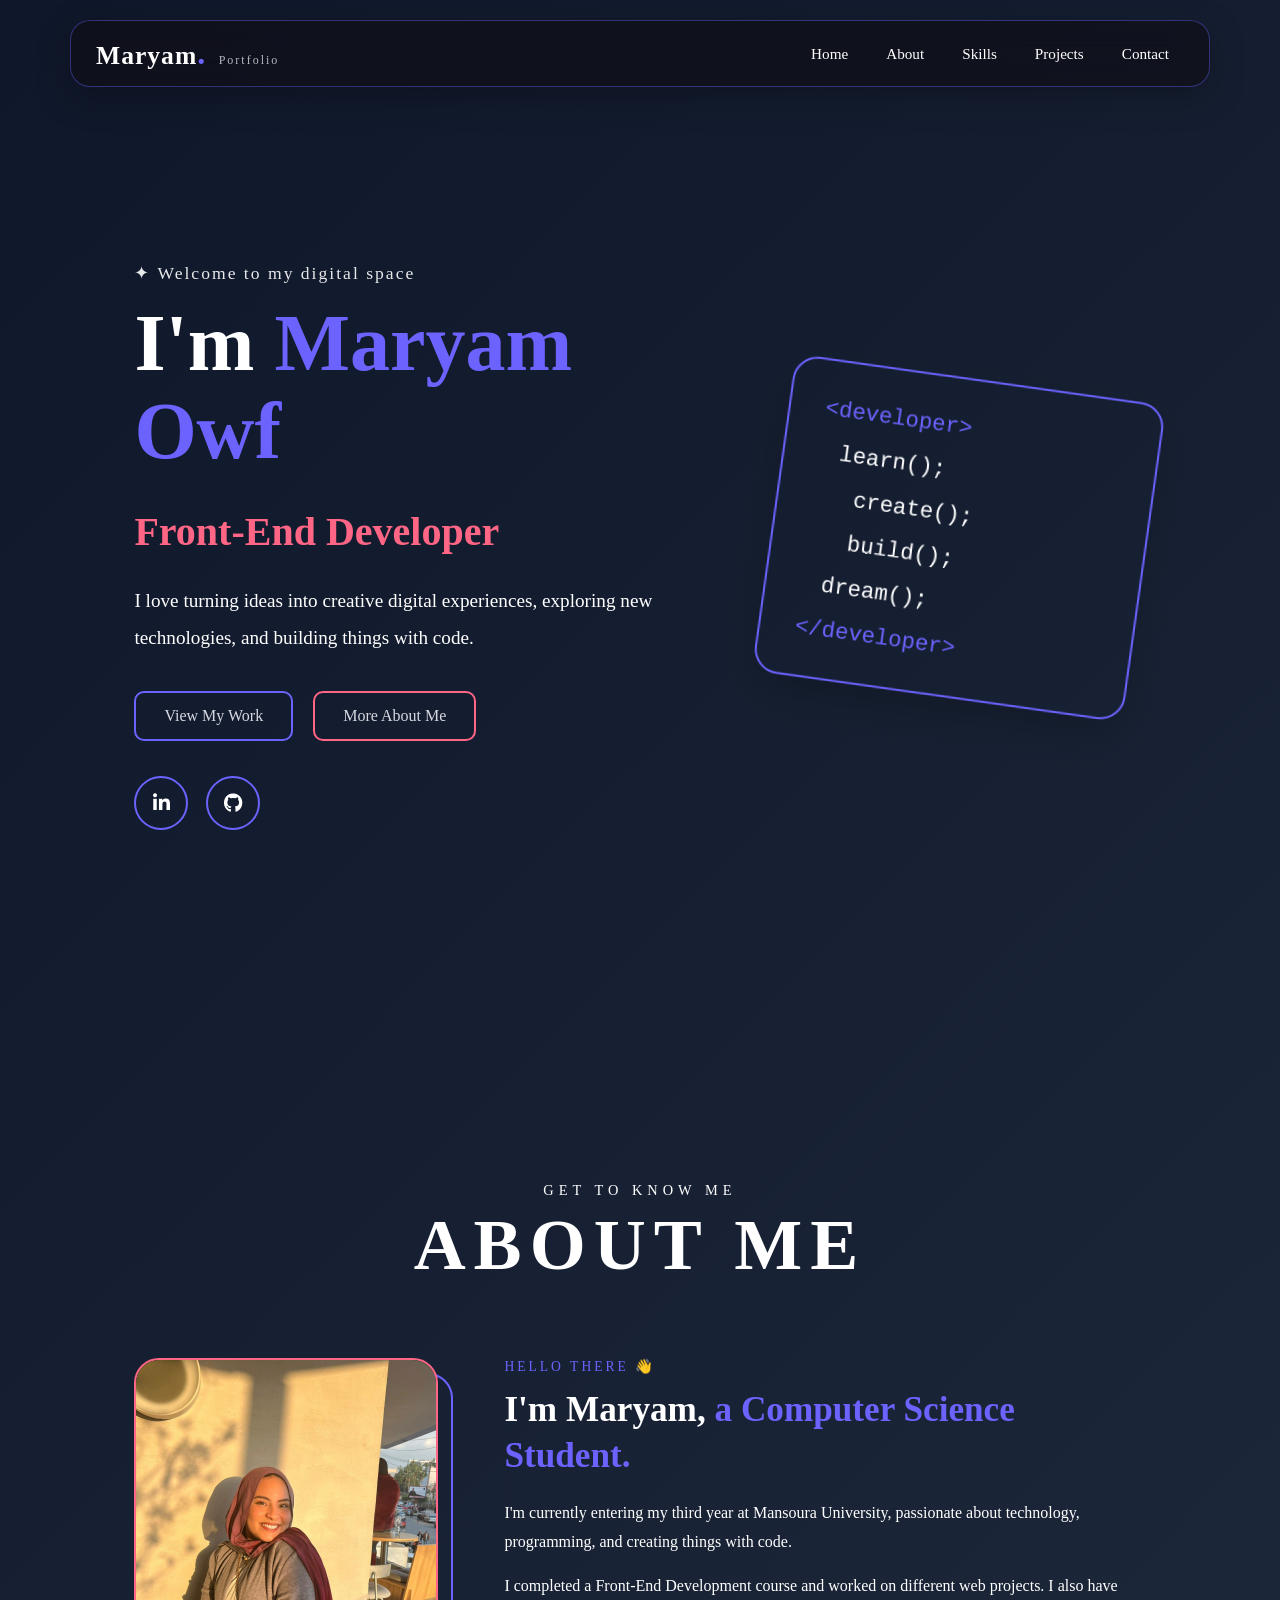
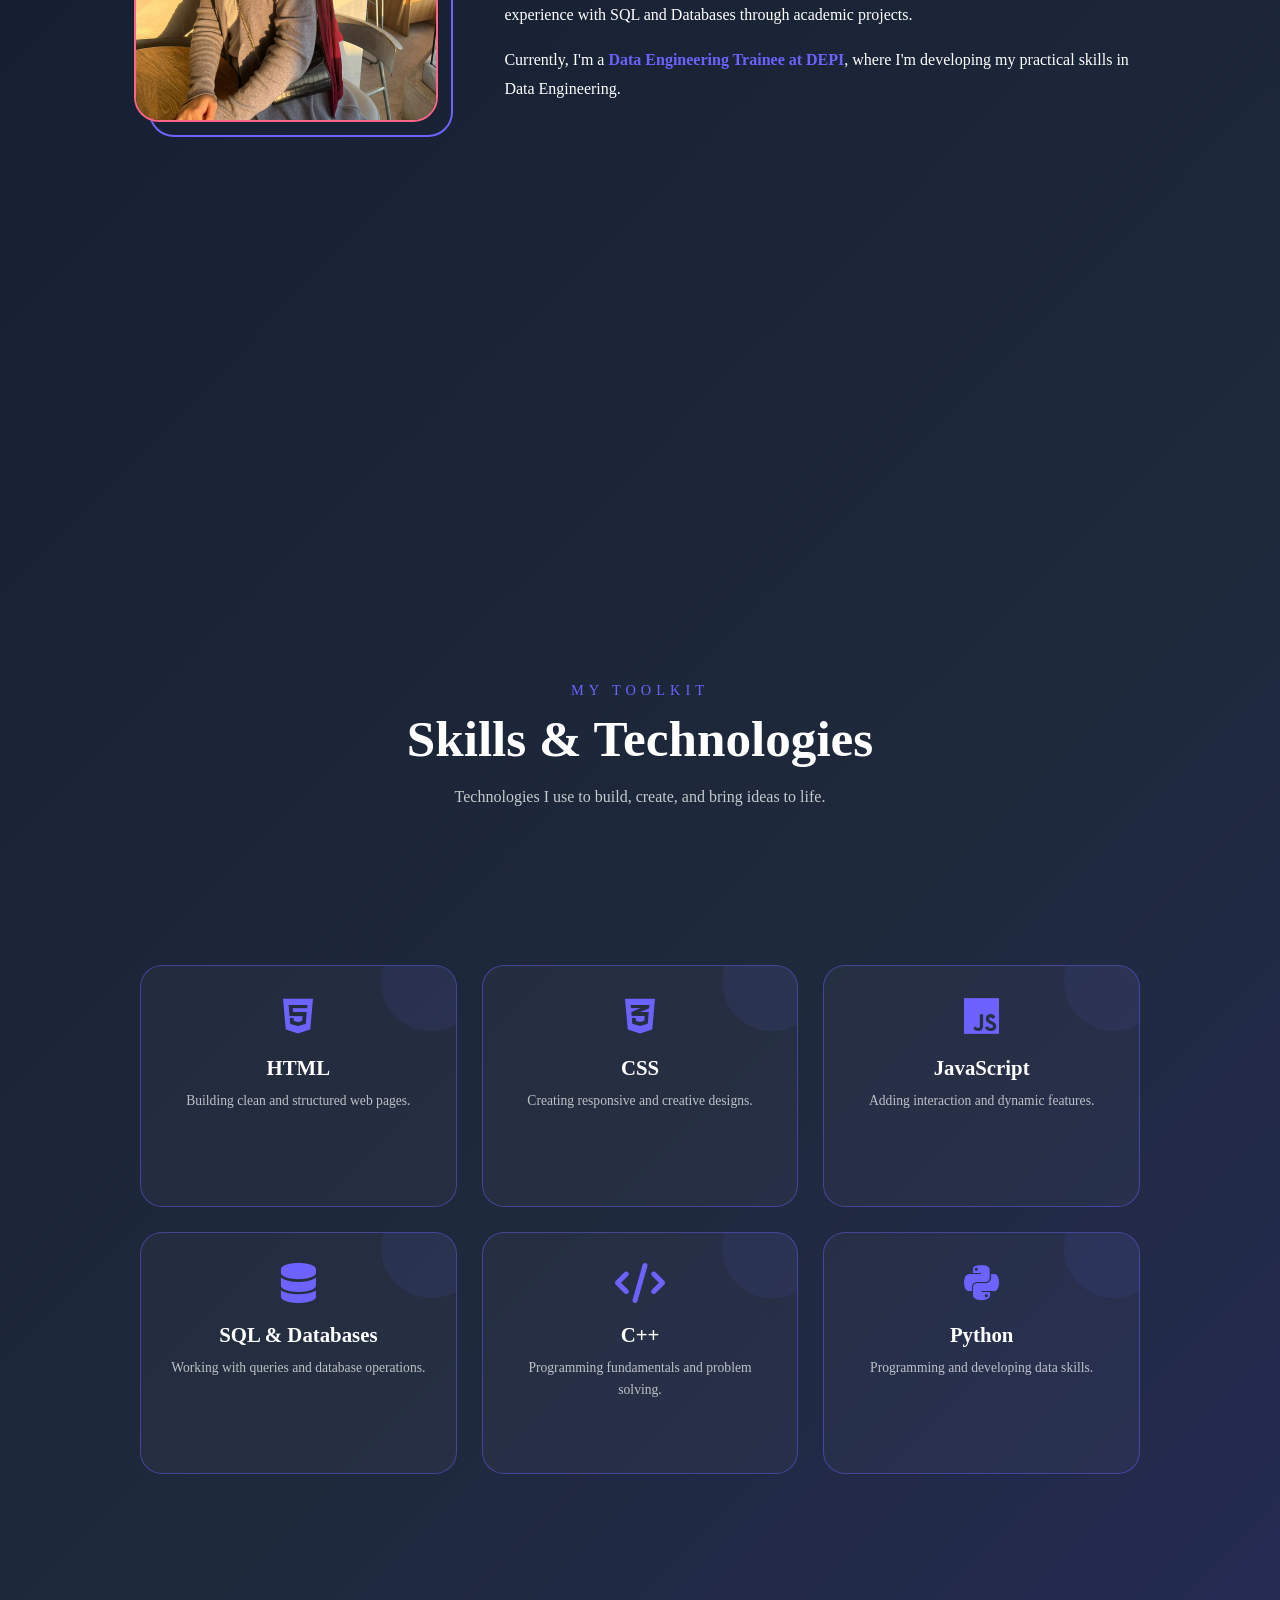
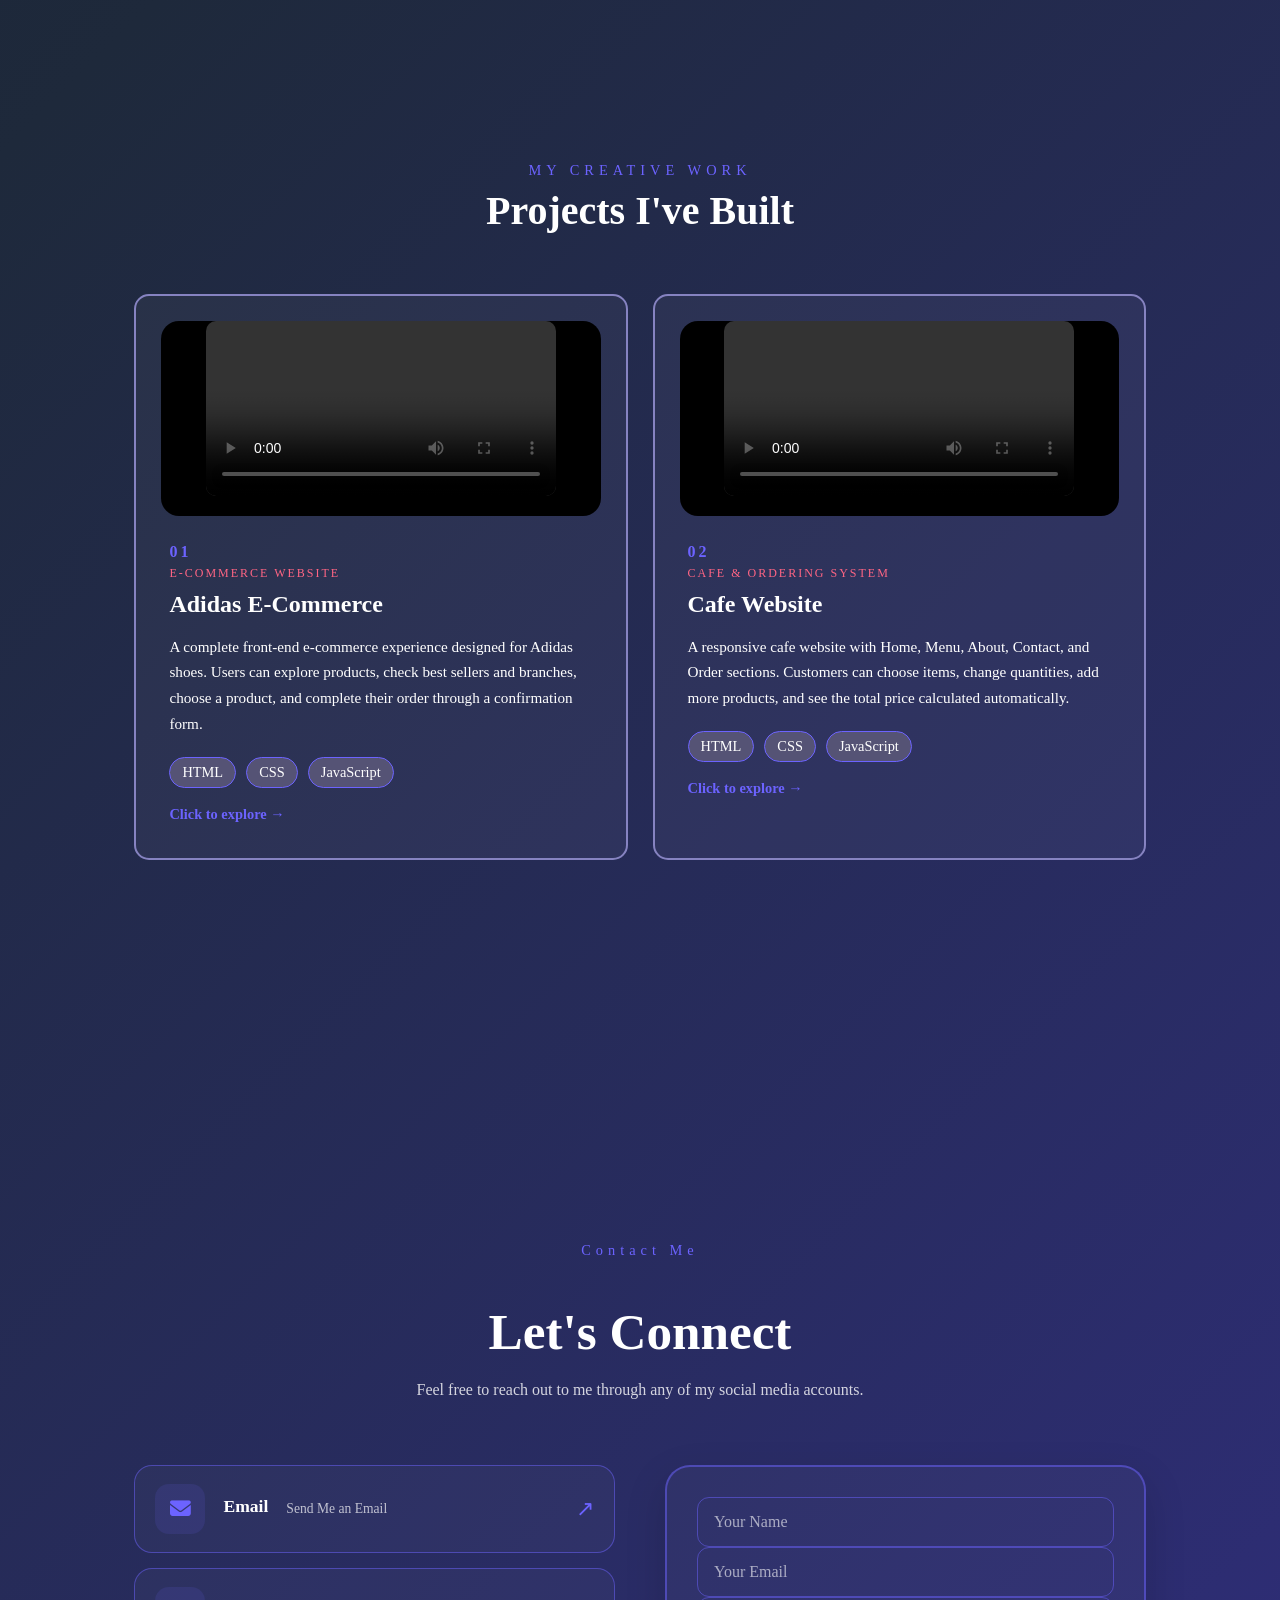
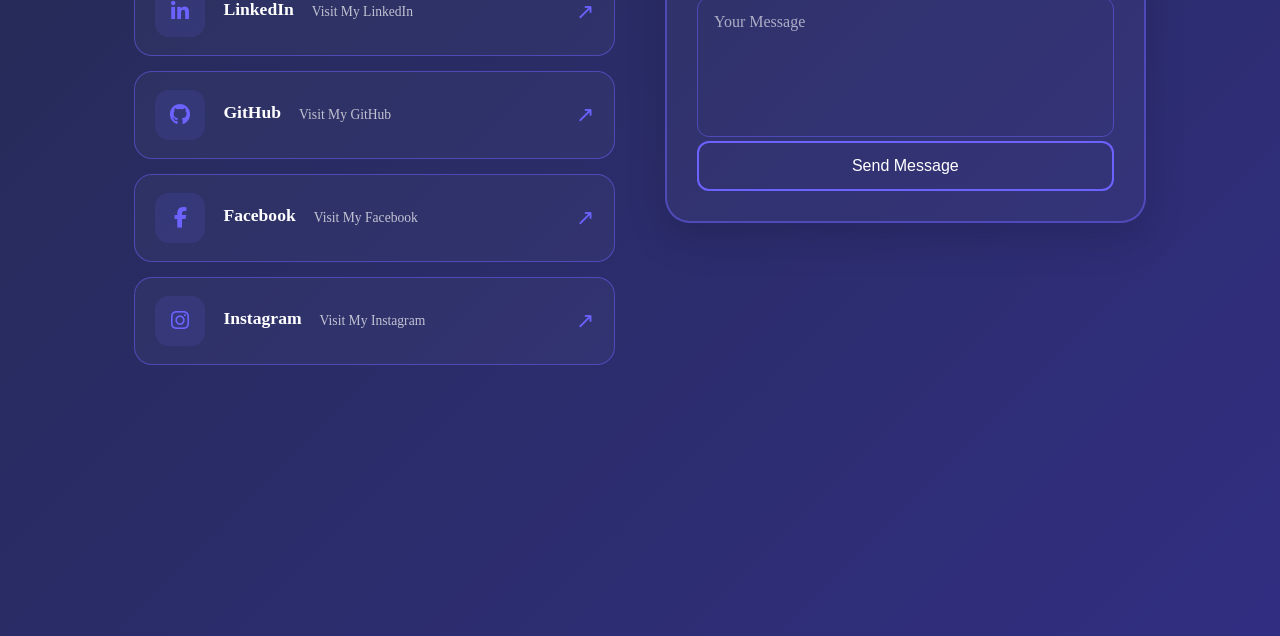
<file: index.html>
<!DOCTYPE html>
<html lang="en">
<head>
    <meta charset="UTF-8">
    <meta name="viewport" content="width=device-width, initial-scale=1.0">
    <title>Document</title>
    <link rel="stylesheet" href="sss.css">
    <style>

     body{

    
    background: linear-gradient(
        135deg,
        #0f172a,
        #1e293b,
        #312e81
    );

    color: white;

     }


    </style>
    <link rel="stylesheet" href="https://cdnjs.cloudflare.com/ajax/libs/font-awesome/6.5.2/css/all.min.css">
</head>
<body>
    <!-- =========================
     NAVBAR
========================= -->

<header class="navbar">

    <a href="#home" class="logo">
        Maryam<span>.</span>
        <small>Portfolio</small>
    </a>

    <nav class="nav-links">

        <a href="#home">Home</a>

        <a href="#about">About</a>

        <a href="#skills">Skills</a>

        <a href="#projects">Projects</a>

        <a href="#contact">Contact</a>

    </nav>

</header>
   <section class="home" id="home">

    <div class="home-content">

        <p class="home-small-text">
            ✦ Welcome to my digital space
        </p>

        <h1>
            I'm <span>Maryam Owf</span>
        </h1>

        <h2>
            <span id="typing-text"></span>
        </h2>

        <p class="home-description">
            I love turning ideas into creative digital experiences,
            exploring new technologies, and building things with code.
        </p>

        <div class="home-buttons">

            <a href="#projects" class="btn">
                View My Work
            </a>

            <a href="#about" class="btn">
                More About Me
            </a>

        </div>

        <div class="social-links">

            <a href="https://www.linkedin.com/in/maryam-owf-613466373?trk=contact-info" target="_blank">
                <i class="fa-brands fa-linkedin-in"></i>
            </a>

            <a href="https://github.com/maryamowf" target="_blank">
                <i class="fa-brands fa-github"></i>
            </a>

        </div>

    </div>


    <div class="home-decoration">

        <div class="code-card">

            <span>&lt;developer&gt;</span>

            <span>learn();</span>

            <span>create();</span>

            <span>build();</span>

            <span>dream();</span>

            <span>&lt;/developer&gt;</span>

        </div>

    </div>

</section>


<section class="about" id="about">

    <!-- Big Title -->
    <div class="about-heading">
        <p>GET TO KNOW ME</p>
        <h2>ABOUT ME</h2>
    </div>


    <!-- About Content -->
    <div class="about-content">

        <!-- Photo -->
        <div class="about-image">
            <img src="WhatsApp Image 2026-08-30 at 10.40.36 AM.jpeg" alt="Maryam Ashraf">
        </div>


        <!-- Text -->
        <div class="about-text">

            <span class="about-label">HELLO THERE 👋</span>

            <h3>
                I'm Maryam,
                <span>a Computer Science Student.</span>
            </h3>

            <p>
                I'm currently entering my third year at
                Mansoura University, passionate about technology,
                programming, and creating things with code.
            </p>

            <p>
                I completed a Front-End Development course and
                worked on different web projects. I also have
                experience with SQL and Databases through academic
                projects.
            </p>

            <p>
                Currently, I'm a
                <strong>Data Engineering Trainee at DEPI</strong>,
                where I'm developing my practical skills in
                Data Engineering.
            </p>
        </div>

    
    </div>

</section>
<!-- =========================
     SKILLS SECTION
========================= -->
<section class="skills-section" id="skills">

    <div class="skills-heading">

        <p>MY TOOLKIT</p>

        <h2>Skills & Technologies</h2>

        <span>
            Technologies I use to build, create, and bring ideas to life.
        </span>

    </div>


    <div class="skills-container">


        <div class="skill-box">

            <i class="fa-brands fa-html5"></i>

            <h3>HTML</h3>

            <p>
                Building clean and structured web pages.
            </p>

        </div>


        <div class="skill-box">

            <i class="fa-brands fa-css3-alt"></i>

            <h3>CSS</h3>

            <p>
                Creating responsive and creative designs.
            </p>

        </div>


        <div class="skill-box">

            <i class="fa-brands fa-js"></i>

            <h3>JavaScript</h3>

            <p>
                Adding interaction and dynamic features.
            </p>

        </div>


        <div class="skill-box">

            <i class="fa-solid fa-database"></i>

            <h3>SQL & Databases</h3>

            <p>
                Working with queries and database operations.
            </p>

        </div>


        <div class="skill-box">

            <i class="fa-solid fa-code"></i>

            <h3>C++</h3>

            <p>
                Programming fundamentals and problem solving.
            </p>

        </div>


        <div class="skill-box">

            <i class="fa-brands fa-python"></i>

            <h3>Python</h3>

            <p>
                Programming and developing data skills.
            </p>

        </div>


    </div>

</section>

   <!-- Projects Section -->
<section class="projects" id="projects">

    <div class="projects-heading">

        <p>MY CREATIVE WORK</p>

        <h2>Projects I've Built</h2>

    </div>


    <div class="project-container">


        <!-- =========================
             PROJECT 1
        ========================== -->

        <div class="project-card" onclick="openProject(this)">

            <div class="project-video">

                <video
                    controls
                    onclick="event.stopPropagation()">

                    <source
                        src="WhatsApp Video 2026-08-15 at 2.13.44 PM.mp4"
                        type="video/mp4">

                </video>

            </div>


            <div class="project-content">

                <span class="project-number">01</span>

                <span class="project-type">
                    E-COMMERCE WEBSITE
                </span>

                <h3>Adidas E-Commerce</h3>

                <p>
                    A complete front-end e-commerce experience
                    designed for Adidas shoes. Users can explore
                    products, check best sellers and branches,
                    choose a product, and complete their order
                    through a confirmation form.
                </p>


                <div class="project-tech">

                    <span>HTML</span>
                    <span>CSS</span>
                    <span>JavaScript</span>

                </div>

                <div class="project-action">
                    Click to explore →
                </div>

            </div>


            <button
                class="close-project"
                onclick="closeProject(event)">

                ×

            </button>

        </div>



        <!-- =========================
             PROJECT 2
        ========================== -->

        <div class="project-card" onclick="openProject(this)">

            <div class="project-video">

                <video
                    controls
                    onclick="event.stopPropagation()">

                    <source
                        src="WhatsApp Video 2026-08-30 at 10.40.04 AM.mp4"
                        type="video/mp4">

                </video>

            </div>


            <div class="project-content">

                <span class="project-number">02</span>

                <span class="project-type">
                    CAFE & ORDERING SYSTEM
                </span>

                <h3>Cafe Website</h3>

                <p>
                    A responsive cafe website with Home, Menu,
                    About, Contact, and Order sections. Customers
                    can choose items, change quantities, add more
                    products, and see the total price calculated
                    automatically.
                </p>


                <div class="project-tech">

                    <span>HTML</span>
                    <span>CSS</span>
                    <span>JavaScript</span>

                </div>

                <div class="project-action">
                    Click to explore →
                </div>

            </div>


            <button
                class="close-project"
                onclick="closeProject(event)">

                ×

            </button>

        </div>


    </div>

</section> 




<!-- Contact Section -->
<section class="contact" id="contact">

    <p class="section-title">Contact Me</p>

    <h2>Let's Connect</h2>

    <p class="contact-text">
        Feel free to reach out to me through any of my social media accounts.
    </p>

    <div class="contact-container">

        <div class="contact-info">

            <!-- Email -->
            <a href="mailto:maryamowf@gmail.com" class="contact-box">

                <i class="fa-solid fa-envelope"></i>

                <h3>Email</h3>

                <p>Send Me an Email</p>

            </a>


            <!-- LinkedIn -->
            <a href="https://www.linkedin.com/in/maryam-owf-613466373?trk=contact-info" target="_blank" class="contact-box">

                <i class="fa-brands fa-linkedin-in"></i>

                <h3>LinkedIn</h3>

                <p>Visit My LinkedIn</p>

            </a>


            <!-- GitHub -->
            <a href="https://github.com/maryamowf" target="_blank" class="contact-box">

                <i class="fa-brands fa-github"></i>

                <h3>GitHub</h3>

                <p>Visit My GitHub</p>

            </a>


            <!-- Facebook -->
            <a href="https://www.facebook.com/maryam.owf" target="_blank" class="contact-box">

                <i class="fa-brands fa-facebook-f"></i>

                <h3>Facebook</h3>

                <p>Visit My Facebook</p>

            </a>


            <!-- Instagram -->
            <a href="https://www.instagram.com/maryam.owf/" target="_blank" class="contact-box">

                <i class="fa-brands fa-instagram"></i>

                <h3>Instagram</h3>

                <p>Visit My Instagram</p>

            </a>

        </div>


        <!-- Contact Form -->
        <form class="contact-form">

            <input
                type="text"
                placeholder="Your Name"
                required
            >

            <input
                type="email"
                placeholder="Your Email"
                required
            >

            <textarea
                placeholder="Your Message"
                rows="6"
                required
            ></textarea>

            <button type="submit" class="btn">
                Send Message
            </button>

        </form>

    </div>

</section>
<script>

    const texts = [
        "Front-End Developer",
        "Data Engineering Trainee",
        "Computer Science Student"
    ];

    let textIndex = 0;
    let charIndex = 0;
    let deleting = false;

    const typingText = document.getElementById("typing-text");

    function typeEffect() {

        const currentText = texts[textIndex];

        if (!deleting) {

            typingText.textContent =
                currentText.substring(0, charIndex + 1);

            charIndex++;

            if (charIndex === currentText.length) {

                deleting = true;

                setTimeout(typeEffect, 1500);

                return;
            }

        } else {

            typingText.textContent =
                currentText.substring(0, charIndex - 1);

            charIndex--;

            if (charIndex === 0) {

                deleting = false;

                textIndex++;

                if (textIndex === texts.length) {
                    textIndex = 0;
                }

            }

        }

        setTimeout(
            typeEffect,
            deleting ? 50 : 100
        );
    }

    typeEffect();

</script>
<script>

    const aboutSection = document.querySelector(".about");

    const aboutObserver = new IntersectionObserver(

        (entries) => {

            entries.forEach((entry) => {

                if (entry.isIntersecting) {

                    aboutSection.classList.add("show");

                    setTimeout(() => {
                        aboutSection.classList.add("show-skills");
                    }, 700);

                }

            });

        },

        {
            threshold: 0.2
        }

    );


    aboutObserver.observe(aboutSection);

</script>
<script>

function openProject(card) {

    card.classList.add("active");

    document.body.style.overflow = "hidden";

}


function closeProject(event) {

    event.stopPropagation();

    const card =
        event.target.closest(".project-card");

    card.classList.remove("active");

    document.body.style.overflow = "auto";

}

</script>
</body>
</html>
</file>
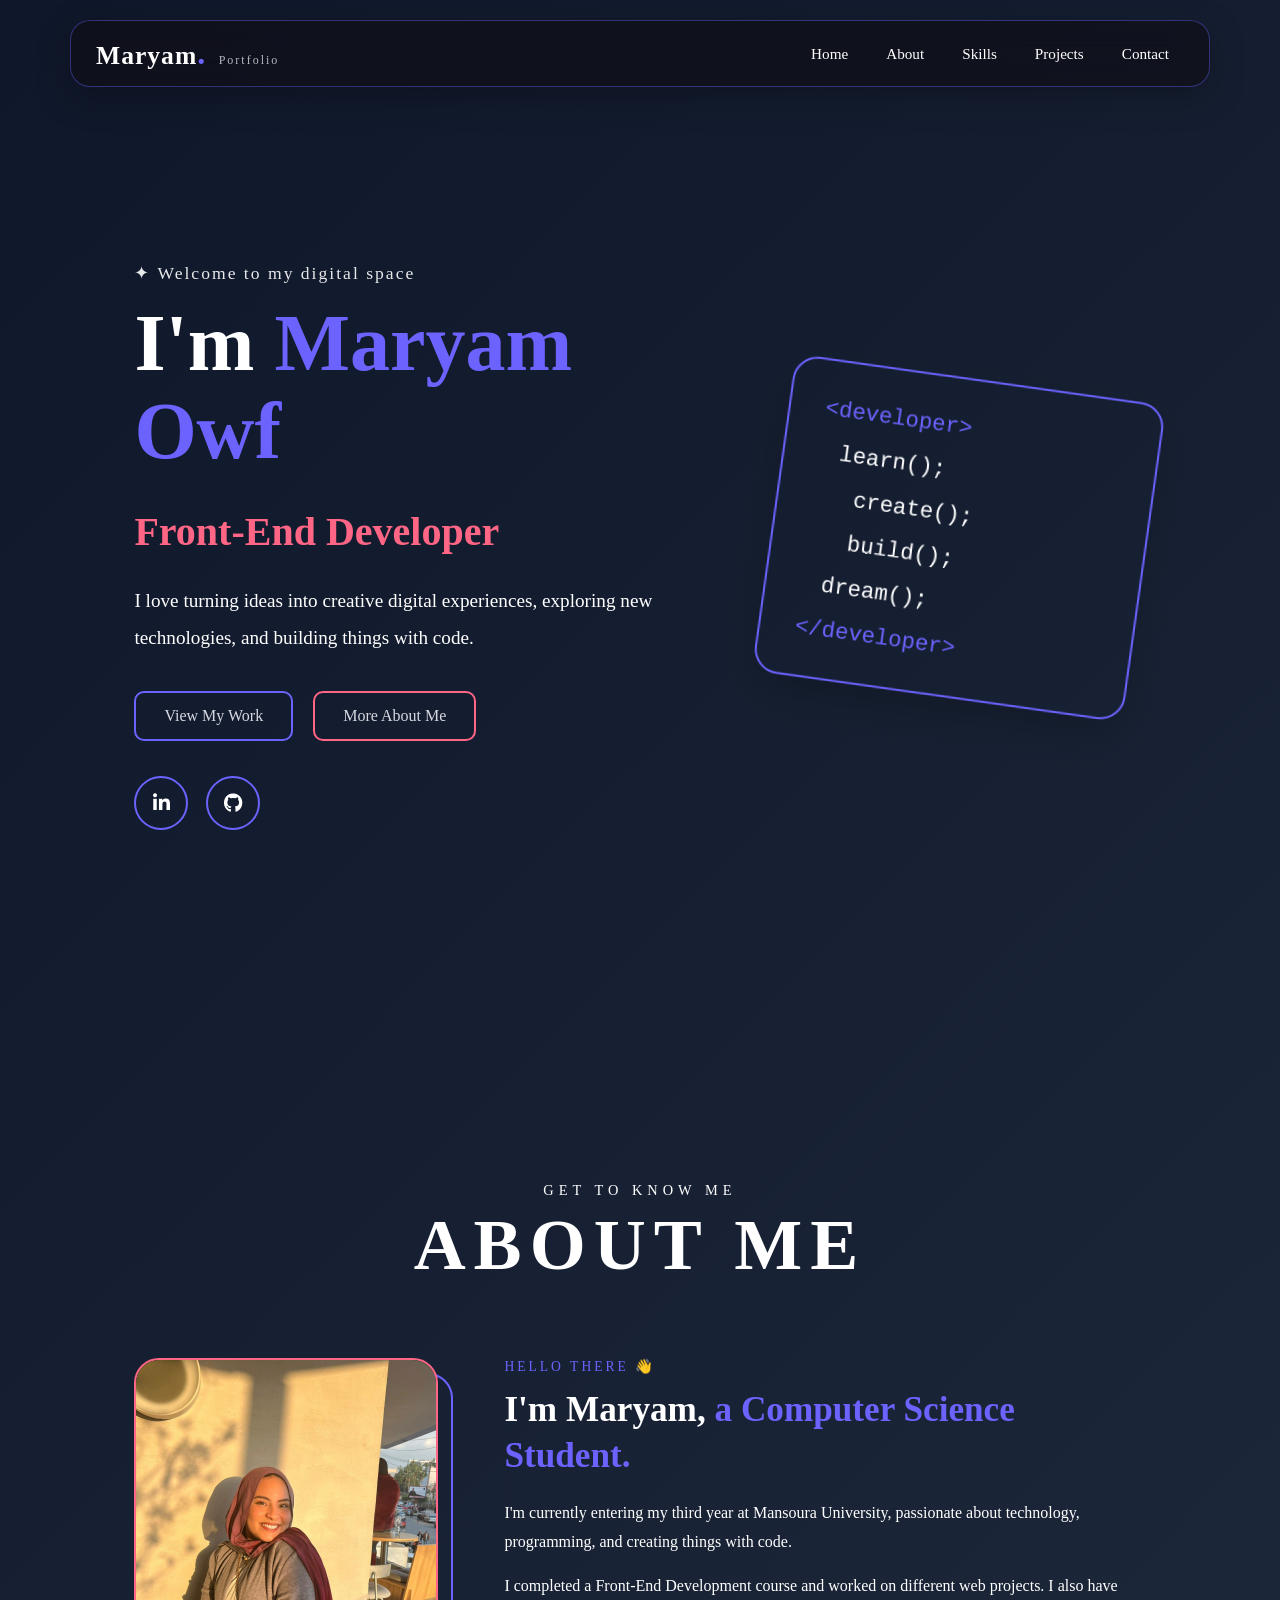
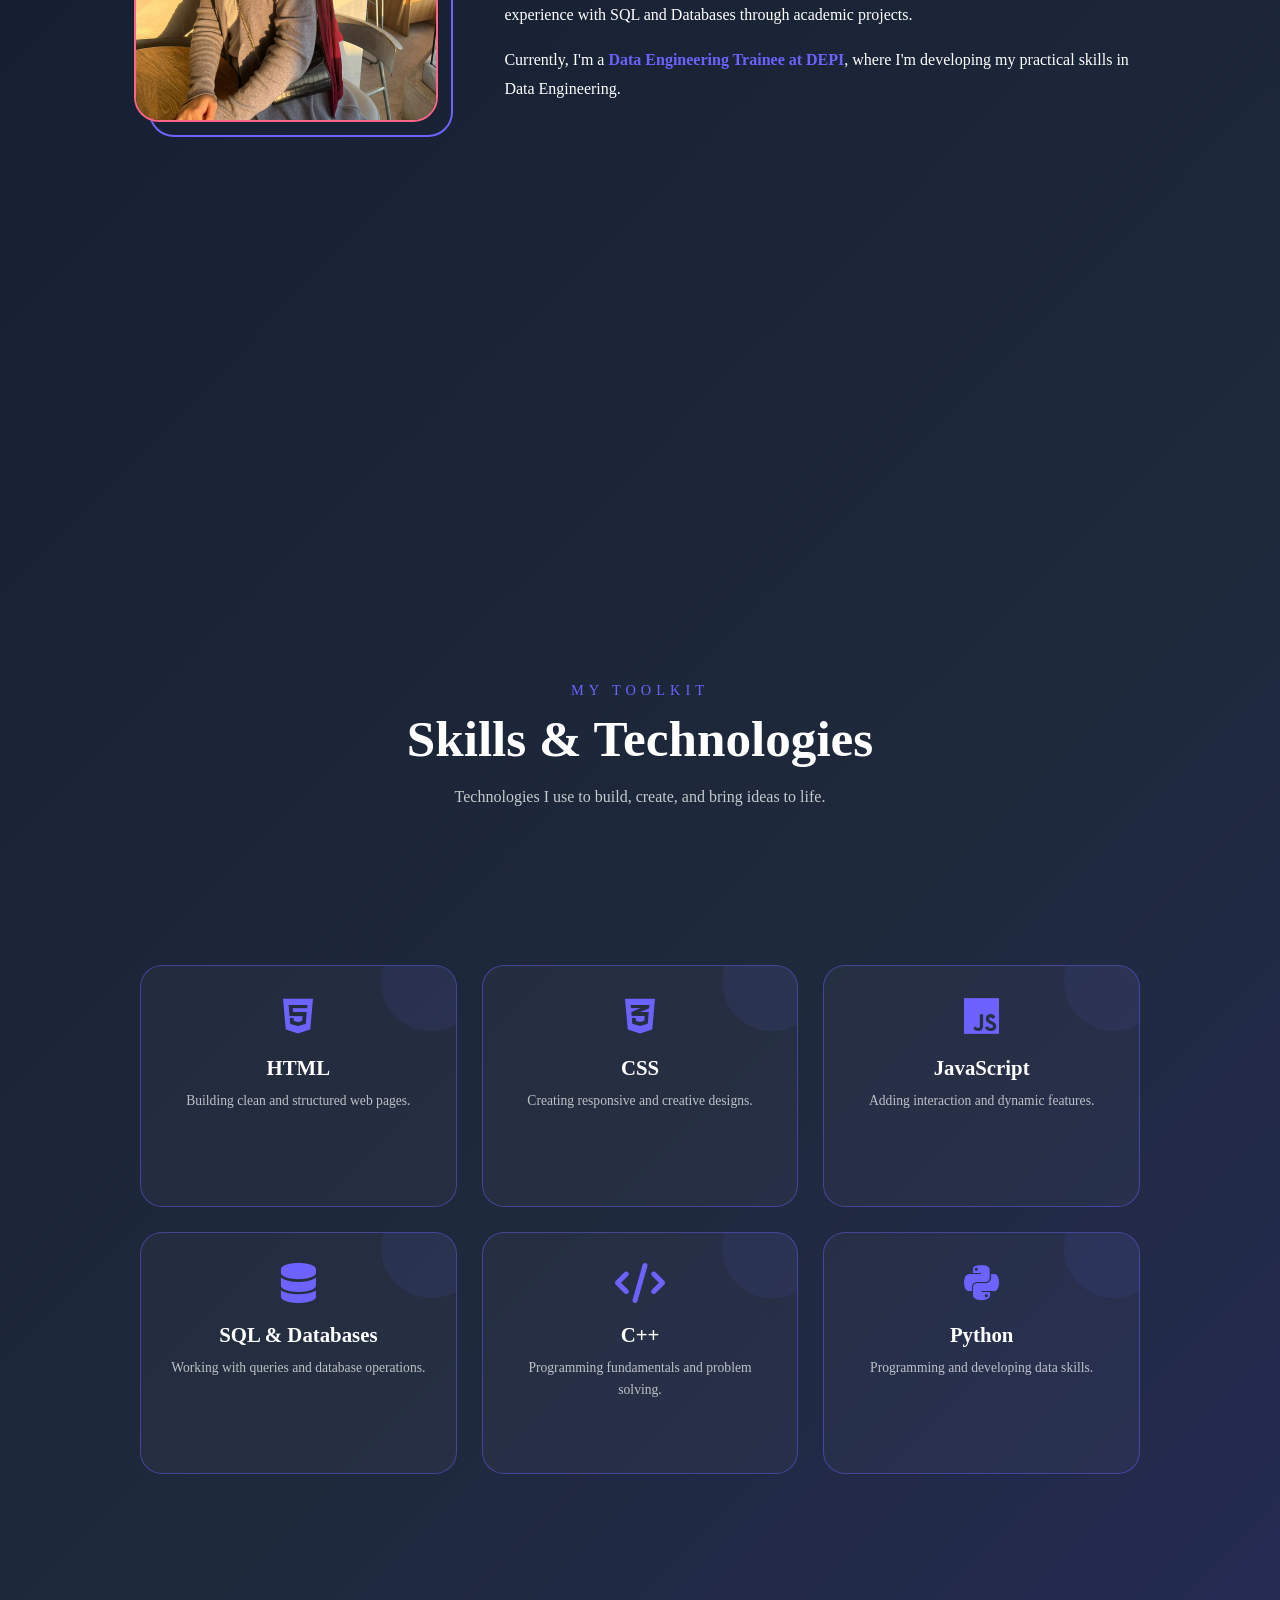
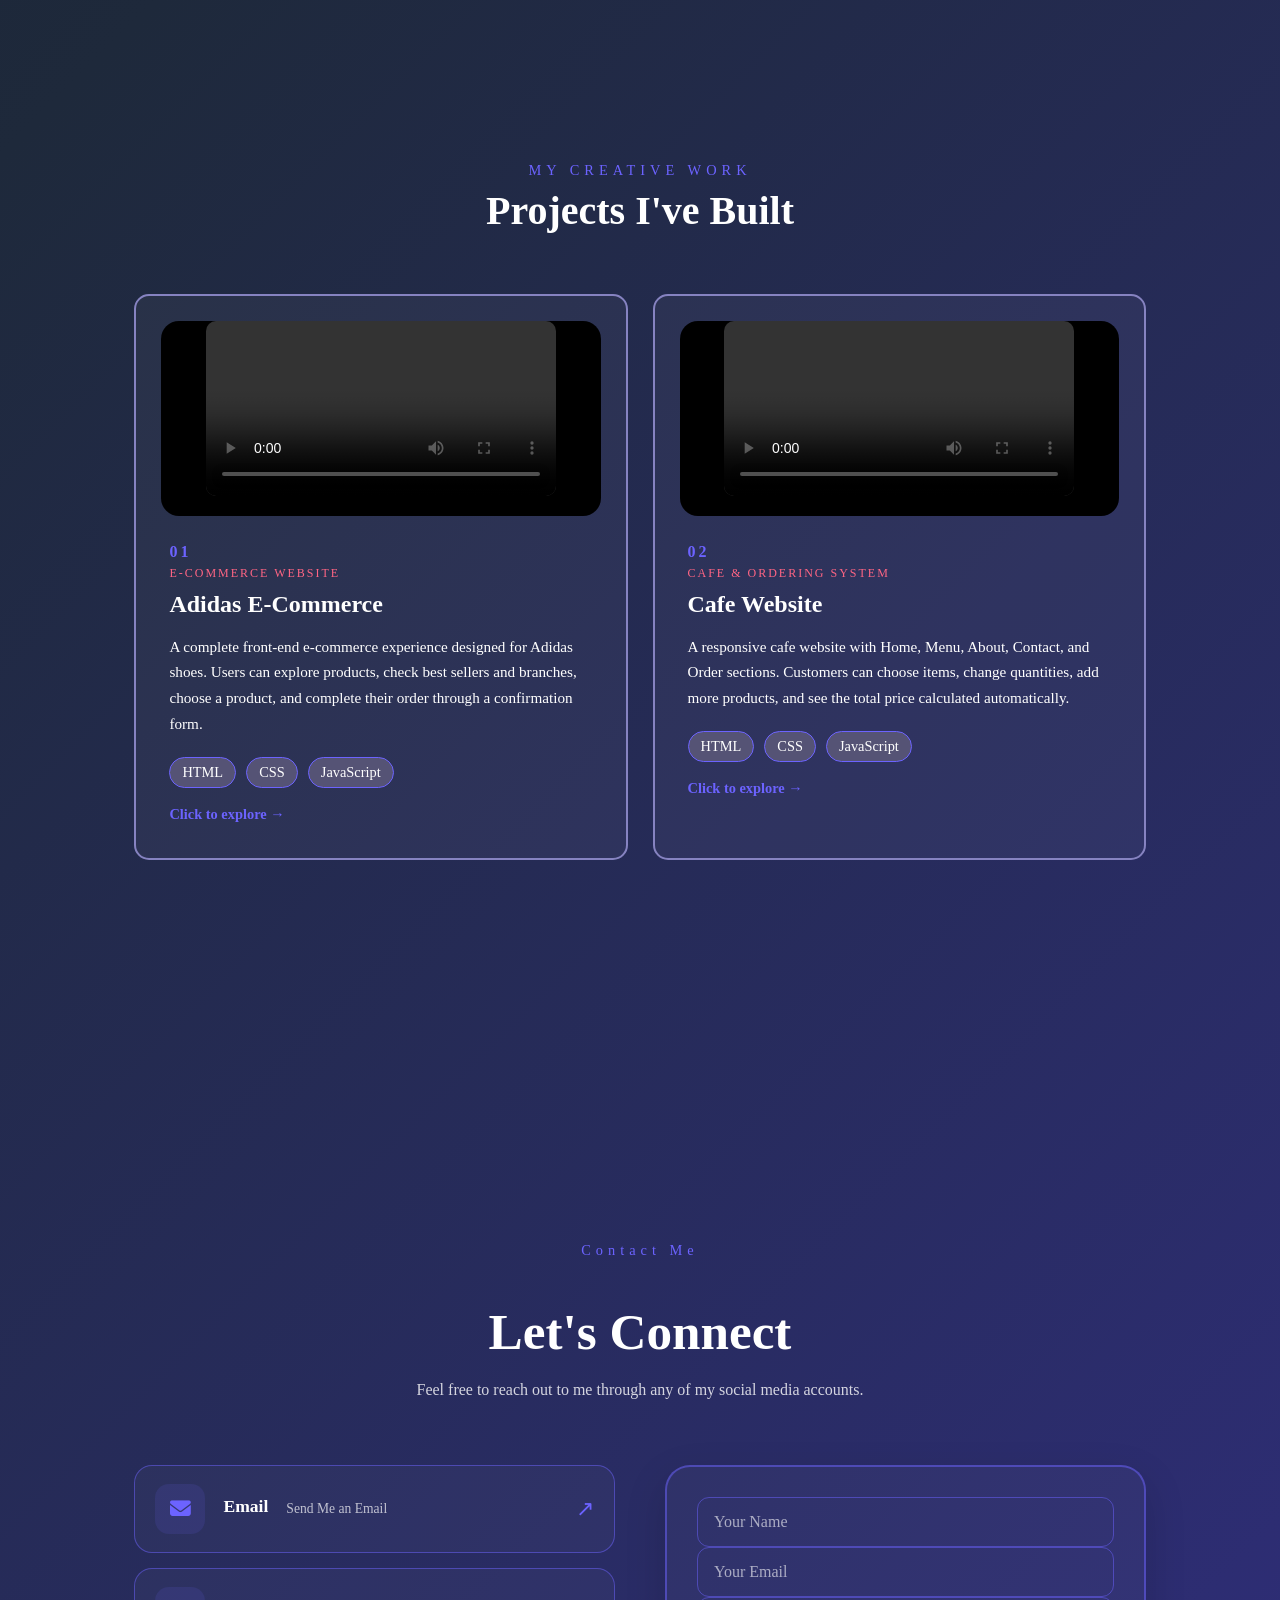
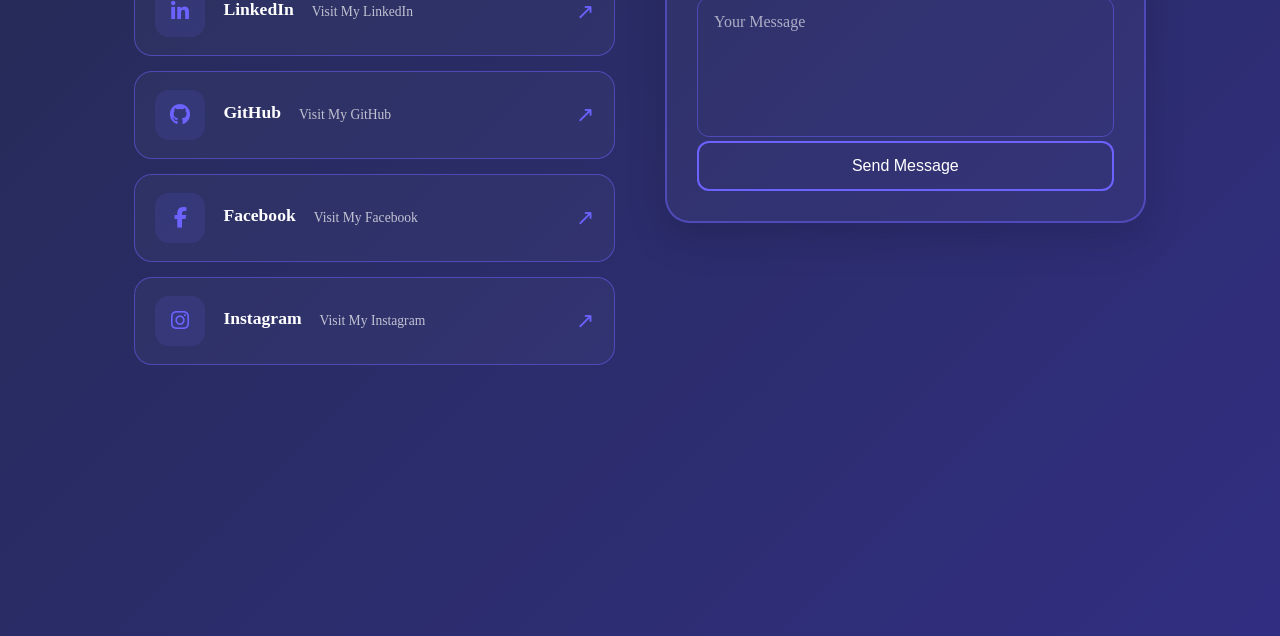
<file: home.html>
<!DOCTYPE html>
<html lang="en">
<head>
    <meta charset="UTF-8">
    <meta name="viewport" content="width=device-width, initial-scale=1.0">
    <title>Document</title>
    <link rel="stylesheet" href="sss.css">
    <style>

     body{

    
    background: linear-gradient(
        135deg,
        #0f172a,
        #1e293b,
        #312e81
    );

    color: white;

     }


    </style>
    <link rel="stylesheet" href="https://cdnjs.cloudflare.com/ajax/libs/font-awesome/6.5.2/css/all.min.css">
</head>
<body>
    <!-- =========================
     NAVBAR
========================= -->

<header class="navbar">

    <a href="#home" class="logo">
        Maryam<span>.</span>
        <small>Portfolio</small>
    </a>

    <nav class="nav-links">

        <a href="#home">Home</a>

        <a href="#about">About</a>

        <a href="#skills">Skills</a>

        <a href="#projects">Projects</a>

        <a href="#contact">Contact</a>

    </nav>

</header>
   <section class="home" id="home">

    <div class="home-content">

        <p class="home-small-text">
            ✦ Welcome to my digital space
        </p>

        <h1>
            I'm <span>Maryam Owf</span>
        </h1>

        <h2>
            <span id="typing-text"></span>
        </h2>

        <p class="home-description">
            I love turning ideas into creative digital experiences,
            exploring new technologies, and building things with code.
        </p>

        <div class="home-buttons">

            <a href="#projects" class="btn">
                View My Work
            </a>

            <a href="#about" class="btn">
                More About Me
            </a>

        </div>

        <div class="social-links">

            <a href="YOUR-LINKEDIN-LINK" target="_blank">
                <i class="fa-brands fa-linkedin-in"></i>
            </a>

            <a href="YOUR-GITHUB-LINK" target="_blank">
                <i class="fa-brands fa-github"></i>
            </a>

        </div>

    </div>


    <div class="home-decoration">

        <div class="code-card">

            <span>&lt;developer&gt;</span>

            <span>learn();</span>

            <span>create();</span>

            <span>build();</span>

            <span>dream();</span>

            <span>&lt;/developer&gt;</span>

        </div>

    </div>

</section>


<section class="about" id="about">

    <!-- Big Title -->
    <div class="about-heading">
        <p>GET TO KNOW ME</p>
        <h2>ABOUT ME</h2>
    </div>


    <!-- About Content -->
    <div class="about-content">

        <!-- Photo -->
        <div class="about-image">
            <img src="WhatsApp Image 2026-08-30 at 10.40.36 AM.jpeg" alt="Maryam Ashraf">
        </div>


        <!-- Text -->
        <div class="about-text">

            <span class="about-label">HELLO THERE 👋</span>

            <h3>
                I'm Maryam,
                <span>a Computer Science Student.</span>
            </h3>

            <p>
                I'm currently entering my third year at
                Mansoura University, passionate about technology,
                programming, and creating things with code.
            </p>

            <p>
                I completed a Front-End Development course and
                worked on different web projects. I also have
                experience with SQL and Databases through academic
                projects.
            </p>

            <p>
                Currently, I'm a
                <strong>Data Engineering Trainee at DEPI</strong>,
                where I'm developing my practical skills in
                Data Engineering.
            </p>
        </div>

    
    </div>

</section>
<!-- =========================
     SKILLS SECTION
========================= -->
<section class="skills-section" id="skills">

    <div class="skills-heading">

        <p>MY TOOLKIT</p>

        <h2>Skills & Technologies</h2>

        <span>
            Technologies I use to build, create, and bring ideas to life.
        </span>

    </div>


    <div class="skills-container">


        <div class="skill-box">

            <i class="fa-brands fa-html5"></i>

            <h3>HTML</h3>

            <p>
                Building clean and structured web pages.
            </p>

        </div>


        <div class="skill-box">

            <i class="fa-brands fa-css3-alt"></i>

            <h3>CSS</h3>

            <p>
                Creating responsive and creative designs.
            </p>

        </div>


        <div class="skill-box">

            <i class="fa-brands fa-js"></i>

            <h3>JavaScript</h3>

            <p>
                Adding interaction and dynamic features.
            </p>

        </div>


        <div class="skill-box">

            <i class="fa-solid fa-database"></i>

            <h3>SQL & Databases</h3>

            <p>
                Working with queries and database operations.
            </p>

        </div>


        <div class="skill-box">

            <i class="fa-solid fa-code"></i>

            <h3>C++</h3>

            <p>
                Programming fundamentals and problem solving.
            </p>

        </div>


        <div class="skill-box">

            <i class="fa-brands fa-python"></i>

            <h3>Python</h3>

            <p>
                Programming and developing data skills.
            </p>

        </div>


    </div>

</section>

   <!-- Projects Section -->
<section class="projects" id="projects">

    <div class="projects-heading">

        <p>MY CREATIVE WORK</p>

        <h2>Projects I've Built</h2>

    </div>


    <div class="project-container">


        <!-- =========================
             PROJECT 1
        ========================== -->

        <div class="project-card" onclick="openProject(this)">

            <div class="project-video">

                <video
                    controls
                    onclick="event.stopPropagation()">

                    <source
                        src="WhatsApp Video 2026-08-15 at 2.13.44 PM.mp4"
                        type="video/mp4">

                </video>

            </div>


            <div class="project-content">

                <span class="project-number">01</span>

                <span class="project-type">
                    E-COMMERCE WEBSITE
                </span>

                <h3>Adidas E-Commerce</h3>

                <p>
                    A complete front-end e-commerce experience
                    designed for Adidas shoes. Users can explore
                    products, check best sellers and branches,
                    choose a product, and complete their order
                    through a confirmation form.
                </p>


                <div class="project-tech">

                    <span>HTML</span>
                    <span>CSS</span>
                    <span>JavaScript</span>

                </div>

                <div class="project-action">
                    Click to explore →
                </div>

            </div>


            <button
                class="close-project"
                onclick="closeProject(event)">

                ×

            </button>

        </div>



        <!-- =========================
             PROJECT 2
        ========================== -->

        <div class="project-card" onclick="openProject(this)">

            <div class="project-video">

                <video
                    controls
                    onclick="event.stopPropagation()">

                    <source
                        src="WhatsApp Video 2026-08-30 at 10.40.04 AM.mp4"
                        type="video/mp4">

                </video>

            </div>


            <div class="project-content">

                <span class="project-number">02</span>

                <span class="project-type">
                    CAFE & ORDERING SYSTEM
                </span>

                <h3>Cafe Website</h3>

                <p>
                    A responsive cafe website with Home, Menu,
                    About, Contact, and Order sections. Customers
                    can choose items, change quantities, add more
                    products, and see the total price calculated
                    automatically.
                </p>


                <div class="project-tech">

                    <span>HTML</span>
                    <span>CSS</span>
                    <span>JavaScript</span>

                </div>

                <div class="project-action">
                    Click to explore →
                </div>

            </div>


            <button
                class="close-project"
                onclick="closeProject(event)">

                ×

            </button>

        </div>


    </div>

</section> 




<!-- Contact Section -->
<section class="contact" id="contact">

    <p class="section-title">Contact Me</p>

    <h2>Let's Connect</h2>

    <p class="contact-text">
        Feel free to reach out to me through any of my social media accounts.
    </p>

    <div class="contact-container">

        <div class="contact-info">

            <!-- Email -->
            <a href="mailto:maryamowf@gmail.com" class="contact-box">

                <i class="fa-solid fa-envelope"></i>

                <h3>Email</h3>

                <p>Send Me an Email</p>

            </a>


            <!-- LinkedIn -->
            <a href="https://www.linkedin.com/in/maryam-owf-613466373?trk=contact-info" target="_blank" class="contact-box">

                <i class="fa-brands fa-linkedin-in"></i>

                <h3>LinkedIn</h3>

                <p>Visit My LinkedIn</p>

            </a>


            <!-- GitHub -->
            <a href="https://github.com/maryamowf" target="_blank" class="contact-box">

                <i class="fa-brands fa-github"></i>

                <h3>GitHub</h3>

                <p>Visit My GitHub</p>

            </a>


            <!-- Facebook -->
            <a href="https://www.facebook.com/maryam.owf" target="_blank" class="contact-box">

                <i class="fa-brands fa-facebook-f"></i>

                <h3>Facebook</h3>

                <p>Visit My Facebook</p>

            </a>


            <!-- Instagram -->
            <a href="https://www.instagram.com/maryam.owf/" target="_blank" class="contact-box">

                <i class="fa-brands fa-instagram"></i>

                <h3>Instagram</h3>

                <p>Visit My Instagram</p>

            </a>

        </div>


        <!-- Contact Form -->
        <form class="contact-form">

            <input
                type="text"
                placeholder="Your Name"
                required
            >

            <input
                type="email"
                placeholder="Your Email"
                required
            >

            <textarea
                placeholder="Your Message"
                rows="6"
                required
            ></textarea>

            <button type="submit" class="btn">
                Send Message
            </button>

        </form>

    </div>

</section>
<script>

    const texts = [
        "Front-End Developer",
        "Data Engineering Trainee",
        "Computer Science Student"
    ];

    let textIndex = 0;
    let charIndex = 0;
    let deleting = false;

    const typingText = document.getElementById("typing-text");

    function typeEffect() {

        const currentText = texts[textIndex];

        if (!deleting) {

            typingText.textContent =
                currentText.substring(0, charIndex + 1);

            charIndex++;

            if (charIndex === currentText.length) {

                deleting = true;

                setTimeout(typeEffect, 1500);

                return;
            }

        } else {

            typingText.textContent =
                currentText.substring(0, charIndex - 1);

            charIndex--;

            if (charIndex === 0) {

                deleting = false;

                textIndex++;

                if (textIndex === texts.length) {
                    textIndex = 0;
                }

            }

        }

        setTimeout(
            typeEffect,
            deleting ? 50 : 100
        );
    }

    typeEffect();

</script>
<script>

    const aboutSection = document.querySelector(".about");

    const aboutObserver = new IntersectionObserver(

        (entries) => {

            entries.forEach((entry) => {

                if (entry.isIntersecting) {

                    aboutSection.classList.add("show");

                    setTimeout(() => {
                        aboutSection.classList.add("show-skills");
                    }, 700);

                }

            });

        },

        {
            threshold: 0.2
        }

    );


    aboutObserver.observe(aboutSection);

</script>
<script>

function openProject(card) {

    card.classList.add("active");

    document.body.style.overflow = "hidden";

}


function closeProject(event) {

    event.stopPropagation();

    const card =
        event.target.closest(".project-card");

    card.classList.remove("active");

    document.body.style.overflow = "auto";

}

</script>
</body>
</html>
</file>
<file: sss.css>
html {
    scroll-behavior: smooth;
}
/* =========================
   CREATIVE HOME
========================= */

.home {
    min-height: 100vh;

    padding: 80px 10%;

    display: flex;

    align-items: center;

    justify-content: space-between;

    gap: 70px;

    overflow: hidden;
}


/* ===== Home Content ===== */

.home-content {
    max-width: 800px;

    animation: homeContent 1s ease forwards;
}

.home-small-text {
    font-size: 1.1rem;

    letter-spacing: 2px;

    margin-bottom: 15px;

    opacity: 0.9;
}


.home-content h1 {
    font-size: 5rem;

    line-height: 1.1;

    margin: 0 0 15px;
}

.home-content h1 span {
    color: #6c63ff;
}


/* ===== Job Title ===== */

.home-content h2 {
    font-size: 2.5rem;

    margin-bottom: 25px;

    min-height: 50px;
}

#typing-text {
    color: #ff6584;
}


/* ===== Description ===== */

.home-description {
    max-width: 700px;

    font-size: 1.2rem;

    line-height: 1.9;

    margin-bottom: 35px;
}


/* ===== Buttons ===== */
/* ===== Home Buttons ===== */

/* ===== Home Buttons ===== */

.home-buttons {
    display: flex;
    gap: 20px;
    margin-bottom: 35px;
}

.home-buttons .btn {
    padding: 14px 28px;

    font-size: 1rem;
    color: #d6d9e1;
    text-decoration: none;

    border: 2px solid #6c63ff;

    border-radius: 10px;

    display: inline-block;

    transition: 0.35s ease;
}




.home-buttons .btn:first-child:hover {
    background: #6c63ff;

    color: white;

    transform: translateY(-7px) scale(1.05);

    box-shadow:
        0 10px 25px rgba(108, 99, 255, 0.4);
}


/* ===== More About Me ===== */

.home-buttons .btn:last-child {
    border-color: #ff6584;
}

.home-buttons .btn:last-child:hover {
    background: #ff6584;

    color: white;

    transform: translateY(-7px) scale(1.05);

    box-shadow:
        0 10px 25px rgba(255, 101, 132, 0.4);
}
/* =========================
   PROJECTS
========================= */

.projects {
    min-height: 100vh;

    padding: 100px 10%;

    overflow: hidden;
}


/* ===== Heading ===== */

.projects-heading {
    text-align: center;

    margin-bottom: 60px;
}

.projects-heading p {
    color: #6c63ff;

    letter-spacing: 5px;

    font-size: 0.9rem;

    margin-bottom: 8px;
}

.projects-heading h2 {
    font-size: 3.5rem;

    margin: 0;
}


/* =========================
   PROJECT CONTAINER
========================= */

.project-container {
    max-width: 1100px;

    margin: auto;

    display: grid;

    grid-template-columns: repeat(2, 1fr);

    gap: 35px;
}


/* =========================
   PROJECT CARD
========================= */

.project-card {
    position: relative;

    padding: 18px;

    border: 2px solid #6c63ff;

    border-radius: 25px;

    background: rgba(255, 255, 255, 0.04);

    cursor: pointer;

    transition: 0.4s ease;

    overflow: hidden;
}


/* Hover */

.project-card:hover {
    transform: translateY(-12px);

    box-shadow:
        0 25px 50px rgba(108, 99, 255, 0.25);
}


/* =========================
   VIDEO
========================= */

.project-video {
    width: 100%;

    border-radius: 18px;

    overflow: hidden;

    background: #000;

    margin-bottom: 22px;
}

.project-video video {
    width: 100%;

    height: auto;

    max-height: 500px;

    display: block;

    object-fit: contain;
}


/* =========================
   PROJECT CONTENT
========================= */

.project-content {
    padding: 5px 8px 10px;
}


/* Number */

.project-number {
    display: block;

    color: #6c63ff;

    font-size: 1rem;

    font-weight: bold;

    letter-spacing: 3px;

    margin-bottom: 5px;
}


/* Type */

.project-type {
    display: block;

    color: #ff6584;

    font-size: 0.75rem;

    letter-spacing: 2px;

    margin-bottom: 10px;
}


/* Title */

.project-content h3 {
    font-size: 1.8rem;

    margin: 5px 0 15px;
}


/* Description */

.project-content p {
    font-size: 0.95rem;

    line-height: 1.8;

    margin-bottom: 20px;
}


/* =========================
   TECHNOLOGIES
========================= */

.project-tech {
    display: flex;

    flex-wrap: wrap;

    gap: 10px;

    margin-bottom: 18px;
}

.project-tech span {
    padding: 7px 14px;

    border: 1px solid #6c63ff;

    border-radius: 20px;

    font-size: 0.8rem;

    transition: 0.3s ease;
}

.project-tech span:hover {
    background: #6c63ff;

    color: white;
}


/* =========================
   ACTION
========================= */

.project-action {
    color: #6c63ff;

    font-size: 0.9rem;

    font-weight: bold;

    transition: 0.3s;
}

.project-card:hover .project-action {
    transform: translateX(8px);

    color: #ff6584;
}


/* =========================
   ACTIVE CARD
========================= */

.project-card.active {
    position: fixed;

    top: 50%;

    left: 50%;

    width: 90vw;

    max-width: 1100px;

    max-height: 92vh;

    overflow-y: auto;

    transform: translate(-50%, -50%);

    z-index: 1000;

    background: #111;

    padding: 30px;

    border-radius: 28px;

    cursor: default;

    box-shadow:
        0 0 0 100vmax rgba(0, 0, 0, 0.82);

    animation: projectOpen 0.4s ease;
}


/* ===== Active Video ===== */

.project-card.active .project-video {
    width: 100%;

    margin-bottom: 25px;
}

.project-card.active .project-video video {
    width: 100%;

    height: auto;

    max-height: 70vh;

    object-fit: contain;
}


/* ===== Active Text ===== */

.project-card.active .project-content h3 {
    font-size: 2.4rem;
}

.project-card.active .project-content p {
    font-size: 1.05rem;

    line-height: 1.9;
}


/* =========================
   CLOSE BUTTON
========================= */

.close-project {
    display: none;

    position: absolute;

    top: 15px;

    right: 15px;

    width: 45px;

    height: 45px;

    border: none;

    border-radius: 50%;

    background: #ff6584;

    color: white;

    font-size: 28px;

    cursor: pointer;

    z-index: 20;

    transition: 0.3s;
}

.project-card.active .close-project {
    display: flex;

    align-items: center;

    justify-content: center;
}

.close-project:hover {
    background: #6c63ff;

    transform: rotate(90deg) scale(1.1);
}


/* =========================
   ANIMATION
========================= */

@keyframes projectOpen {

    from {
        opacity: 0;

        transform:
            translate(-50%, -50%)
            scale(0.75);
    }

    to {
        opacity: 1;

        transform:
            translate(-50%, -50%)
            scale(1);
    }

}


/* =========================
   MOBILE
========================= */

@media (max-width: 800px) {

    .projects {
        padding: 80px 6%;
    }

    .projects-heading h2 {
        font-size: 2.5rem;
    }

    .project-container {
        grid-template-columns: 1fr;
    }

    .project-card.active {
        width: 94vw;

        padding: 20px;
    }

    .project-card.active .project-content h3 {
        font-size: 1.8rem;
    }

}
.project-card.active:hover {
    box-shadow:
        0 0 0 100vmax rgba(0, 0, 0, 0.82);
}

@media (max-width: 500px) {

    .projects-heading h2 {
        font-size: 2rem;
    }

    .project-content h3 {
        font-size: 1.5rem;
    }

}
/* Stop hover movement when project is open */

.project-card.active:hover {
    transform: translate(-50%, -50%);
}






/* ===== Social ===== */

.social-links {
    display: flex;

    gap: 18px;
}

.social-links a {
    width: 50px;

    height: 50px;

    display: flex;

    align-items: center;

    justify-content: center;

    border: 2px solid #6c63ff;

    border-radius: 50%;

    color: white;

    font-size: 1.2rem;

    text-decoration: none;

    transition: 0.3s;
}

.social-links a:hover {
    background: #6c63ff;

    transform: translateY(-7px) rotate(5deg);
}


/* =========================
   CODE CARD
========================= */

.home-decoration {
    display: flex;

    align-items: center;

    justify-content: center;

    animation: codeCard 1.2s ease forwards;
}

.code-card {
    width: 300px;

    padding: 35px;

    border: 2px solid #6c63ff;

    border-radius: 25px;

    display: flex;

    flex-direction: column;

    gap: 18px;

    font-family: monospace;

    font-size: 1.4rem;

    transform: rotate(4deg);

    box-shadow: 0 20px 50px rgba(0, 0, 0, 0.2);

    transition: 0.4s;
}

.code-card:hover {
    transform: rotate(0deg) translateY(-15px);
}

.code-card span:nth-child(1),
.code-card span:nth-child(6) {
    color: #6c63ff;
}

.code-card span:nth-child(2) {
    margin-left: 20px;
}

.code-card span:nth-child(3) {
    margin-left: 40px;
}

.code-card span:nth-child(4) {
    margin-left: 40px;
}

.code-card span:nth-child(5) {
    margin-left: 20px;
}


/* =========================
   ANIMATIONS
========================= */

@keyframes homeContent {

    from {
        opacity: 0;

        transform: translateX(-60px);
    }

    to {
        opacity: 1;

        transform: translateX(0);
    }

}


@keyframes codeCard {

    from {
        opacity: 0;

        transform: translateX(60px) rotate(4deg);
    }

    to {
        opacity: 1;

        transform: translateX(0) rotate(4deg);
    }

}


/* =========================
   MOBILE
========================= */

@media (max-width: 900px) {

    .home {
        flex-direction: column;

        text-align: center;

        justify-content: center;

        padding-top: 100px;
    }

    .home-content h1 {
        font-size: 3.5rem;
    }

    .home-content h2 {
        font-size: 2rem;
    }

    .home-description {
        margin-left: auto;
        margin-right: auto;
    }

    .home-buttons {
        justify-content: center;
    }

    .social-links {
        justify-content: center;
    }

    .home-decoration {
        margin-top: 30px;
    }

}


@media (max-width: 500px) {

    .home-content h1 {
        font-size: 2.8rem;
    }

    .home-content h2 {
        font-size: 1.6rem;
    }

    .home-description {
        font-size: 1rem;
    }

    .code-card {
        width: 240px;

        font-size: 1.1rem;
    }

}

/* =========================
   CREATIVE ABOUT SECTION
========================= */

.about {
    min-height: 100vh;
    padding: 100px 10%;
    overflow: hidden;
}


/* ===== Big Heading ===== */

.about-heading {
    text-align: center;
    margin-bottom: 70px;

    opacity: 0;
    transform: translateY(-60px);

    transition: 1s ease;
}

.about.show .about-heading {
    opacity: 1;
    transform: translateY(0);
}

.about-heading p {
    font-size: 0.9rem;
    letter-spacing: 5px;
    margin-bottom: 5px;
}

.about-heading h2 {
    font-size: 4.5rem;
    letter-spacing: 8px;
    margin: 0;
}


/* ===== About Content ===== */

.about-content {
    max-width: 1100px;
    margin: auto;

    display: flex;
    align-items: center;

    gap: 70px;
}


/* ===== Image ===== */

.about-image {
    width: 300px;
    height: 360px;

    flex-shrink: 0;

    position: relative;

    opacity: 0;
    transform: translateX(-70px);

    transition: 1s ease;
}

.about.show .about-image {
    opacity: 1;
    transform: translateX(0);
}

.about-image::before {
    content: "";

    position: absolute;

    width: 100%;
    height: 100%;

    border: 2px solid #6c63ff;

    border-radius: 25px;

    top: 15px;
    left: 15px;
}

.about-image img {
    width: 100%;
    height: 100%;

    object-fit: cover;

    border-radius: 25px;

    border: 2px solid #ff6584;

    position: relative;

    transition: 0.4s;
}

.about-image img:hover {
    transform: translate(-8px, -8px);
}


/* ===== Text ===== */

.about-text {
    opacity: 0;
    transform: translateX(70px);

    transition: 1s ease 0.2s;
}

.about.show .about-text {
    opacity: 1;
    transform: translateX(0);
}

.about-label {
    color: #6c63ff;

    letter-spacing: 3px;

    font-size: 0.85rem;
}

.about-text h3 {
    font-size: 2.2rem;

    margin: 12px 0 20px;

    line-height: 1.3;
}

.about-text h3 span {
    color: #6c63ff;
}

.about-text p {
    line-height: 1.8;

    margin-bottom: 15px;
}

.about-text strong {
    color: #6c63ff;
}


/* ===== Tags ===== */

.about-tags {
    display: flex;

    flex-wrap: wrap;

    gap: 10px;

    margin-top: 25px;
}

.about-tags span {
    padding: 8px 15px;

    border: 1px solid #6c63ff;

    border-radius: 20px;

    font-size: 0.85rem;

    transition: 0.3s;
}

.about-tags span:hover {
    background: #6c63ff;

    transform: translateY(-4px);
}


/* =========================


/* =========================
   MOBILE
========================= */

@media (max-width: 768px) {

    .about {
        padding: 80px 6%;
    }

    .about-heading h2 {
        font-size: 3rem;
        letter-spacing: 4px;
    }

    .about-content {
        flex-direction: column;

        gap: 50px;
    }

    .about-image {
        width: 250px;
        height: 300px;
    }

    .about-text {
        text-align: center;
    }

    .about-tags {
        justify-content: center;
    }

   

}
/* ===== Projects Section ===== */

.projects {
    min-height: 100vh;
    padding: 80px 10%;
    text-align: center;
}

.projects h2 {
    font-size: 2.5rem;
    margin-bottom: 50px;
}

.project-container {
    display: grid;
    grid-template-columns:repeat(2,1fr);
    gap: 25px;
}

   


/* ===== Project Card ===== */

.project-card {
    
    max-width: 500px;
    margin:0 auto;
    padding: 25px;

    border: 2px solid #8683c1;
    border-radius: 15px;

    text-align: left;
    transition: 0.3s;
}

.project-card:hover {
    transform: translateY(-10px);
}

/* ===== Project Video ===== */

.project-card video {
    width: 80%;
    max-width: 350px;

    display: block;
    margin: 0 auto 20px;

    border-radius: 10px;
}

/* ===== Project Title ===== */

.project-card h3 {
    font-size: 1.5rem;
    margin-bottom: 15px;
}

/* ===== Project Description ===== */

.project-card p {
    line-height: 1.7;
    margin-bottom: 20px;
}

/* ===== Technologies ===== */

.project-tech {
    display: flex;
    gap: 10px;
    flex-wrap: wrap;
    margin-top: 20px;
}

.project-tech span {
    padding: 6px 12px;

    border-radius: 20px;

    background: #555375;
    color: white;

    font-size: 0.9rem;
}
 /* =========================
   CONTACT SECTION
========================= */

.contact {
    min-height: 100vh;

    padding: 100px 10%;

    overflow: hidden;
}


/* =========================
   HEADING
========================= */

.contact .section-title {
    text-align: center;

    color: #6c63ff;

    letter-spacing: 5px;

    font-size: 0.9rem;

    margin-bottom: 10px;
}

.contact h2 {
    text-align: center;

    font-size: 3.2rem;

    margin-bottom: 15px;
}

.contact-text {
    max-width: 650px;

    margin: 0 auto 60px;

    text-align: center;

    line-height: 1.8;

    opacity: 0.8;
}


/* =========================
   CONTACT CONTAINER
========================= */

.contact-container {
    max-width: 1100px;

    margin: auto;

    display: grid;

    grid-template-columns: 1fr 1fr;

    gap: 50px;

    align-items: start;
}


/* =========================
   CONTACT INFORMATION
========================= */

.contact-info {
    display: flex;

    flex-direction: column;

    gap: 15px;
}


/* =========================
   CONTACT BOX
========================= */

.contact-box {
    position: relative;

    display: flex;

    align-items: center;

    gap: 18px;

    padding: 18px 20px;

    border: 1px solid rgba(108, 99, 255, 0.5);

    border-radius: 18px;

    text-align: left;

    color: white;

    text-decoration: none;

    cursor: pointer;

    background: rgba(255, 255, 255, 0.03);

    transition: 0.35s ease;

    overflow: hidden;
}


/* Hover */

.contact-box:hover {
    transform: translateX(10px);

    border-color: #6c63ff;

    box-shadow:
        0 12px 30px rgba(108, 99, 255, 0.2);
}


/* =========================
   CONTACT ICON
========================= */

.contact-box i {
    width: 50px;

    height: 50px;

    min-width: 50px;

    display: flex;

    align-items: center;

    justify-content: center;

    border-radius: 14px;

    background: rgba(108, 99, 255, 0.12);

    color: #6c63ff;

    font-size: 1.3rem;

    margin: 0;

    transition: 0.35s ease;
}


.contact-box:hover i {
    background: #6c63ff;

    color: white;

    transform: rotate(-8deg) scale(1.08);
}


/* =========================
   CONTACT TEXT
========================= */

.contact-box h3 {
    margin: 0 0 5px;

    font-size: 1.1rem;
}

.contact-box p {
    margin: 0;

    color: white;

    opacity: 0.7;

    font-size: 0.85rem;
}


/* =========================
   ARROW
========================= */

.contact-box::after {
    content: "↗";

    margin-left: auto;

    font-size: 1.4rem;

    color: #6c63ff;

    transition: 0.3s;
}

.contact-box:hover::after {
    transform: translate(5px, -5px);

    color: #ff6584;
}


/* =========================
   CONTACT FORM
========================= */

.contact-form {
    padding: 30px;

    border: 2px solid rgba(108, 99, 255, 0.5);

    border-radius: 25px;

    background: rgba(255, 255, 255, 0.03);

    box-shadow:
        0 15px 40px rgba(0, 0, 0, 0.15);
}


/* =========================
   INPUTS
========================= */

.contact-form input,
.contact-form textarea {
    width: 100%;

    padding: 15px 16px;

    border: 1px solid rgba(108, 99, 255, 0.5);

    border-radius: 12px;

    background: transparent;

    color: white;

    font-size: 1rem;

    font-family: inherit;

    outline: none;

    box-sizing: border-box;

    transition: 0.3s ease;
}

.contact-form input::placeholder,
.contact-form textarea::placeholder {
    color: rgba(255, 255, 255, 0.6);
}

.contact-form textarea {
    resize: none;
}


/* ===== Focus ===== */

.contact-form input:focus,
.contact-form textarea:focus {
    border-color: #6c63ff;

    box-shadow:
        0 0 0 3px rgba(108, 99, 255, 0.12);
}


/* =========================
   BUTTON
========================= */

.contact-form .btn {
    width: 100%;

    padding: 14px 25px;

    border: 2px solid #6c63ff;

    border-radius: 12px;

    background: transparent;

    color: white;

    font-size: 1rem;

    cursor: pointer;

    transition: 0.35s ease;
}

.contact-form .btn:hover {
    background: #6c63ff;

    color: white;

    transform: translateY(-5px);

    box-shadow:
        0 12px 30px rgba(108, 99, 255, 0.3);
}


/* =========================
   MOBILE
========================= */

@media (max-width: 800px) {

    .contact {
        padding: 80px 6%;
    }

    .contact h2 {
        font-size: 2.4rem;
    }

    .contact-container {
        grid-template-columns: 1fr;

        gap: 35px;
    }

}

@media (max-width: 500px) {

    .contact h2 {
        font-size: 2rem;
    }

    .contact-box {
        padding: 15px;
    }

    .contact-box i {
        width: 45px;
        height: 45px;
        min-width: 45px;
    }

}
/* =========================
   SKILLS SECTION
========================= */

.skills-section {
    min-height: 100vh;
    padding: 100px 10%;

    display: flex;
    flex-direction: column;
    justify-content: center;

    overflow: hidden;
}


/* ===== Heading ===== */

.skills-heading {
    text-align: center;
    margin-bottom: 60px;
}

.skills-heading p {
    color: #6c63ff;

    letter-spacing: 5px;

    font-size: 0.9rem;

    margin-bottom: 10px;
}

.skills-heading h2 {
    font-size: 3.2rem;

    margin: 0 0 15px;
}

.skills-heading span {
    opacity: 0.75;

    line-height: 1.7;
}


/* ===== Skills Grid ===== */

.skills-container {
    max-width: 1000px;

    margin: auto;

    display: grid;

    grid-template-columns: repeat(3, 1fr);

    gap: 25px;
}


/* ===== Skill Box ===== */

.skill-box {
    position: relative;

    padding: 30px 25px;

    min-height: 180px;

    border: 1px solid rgba(108, 99, 255, 0.45);

    border-radius: 22px;

    background: rgba(255, 255, 255, 0.03);

    text-align: center;

    overflow: hidden;

    transition: 0.4s ease;
}


/* Circle */

.skill-box::before {
    content: "";

    position: absolute;

    top: -35px;
    right: -25px;

    width: 100px;
    height: 100px;

    border-radius: 50%;

    background: rgba(108, 99, 255, 0.08);

    transition: 0.4s;
}


/* Hover */

.skill-box:hover {
    transform: translateY(-12px) scale(1.02);

    border-color: #6c63ff;

    box-shadow:
        0 20px 40px rgba(108, 99, 255, 0.2);
}

.skill-box:hover::before {
    transform: scale(2);
}


/* ===== Icons ===== */

.skill-box i {
    position: relative;

    font-size: 2.5rem;

    color: #6c63ff;

    margin-bottom: 15px;

    transition: 0.4s;
}

.skill-box:hover i {
    transform: scale(1.15) rotate(-5deg);

    color: #ff6584;
}


/* ===== Text ===== */

.skill-box h3 {
    position: relative;

    margin: 5px 0 10px;

    font-size: 1.3rem;
}

.skill-box p {
    position: relative;

    margin: 0;

    font-size: 0.85rem;

    line-height: 1.6;

    opacity: 0.7;
}


/* =========================
   MOBILE
========================= */

@media (max-width: 900px) {

    .skills-container {
        grid-template-columns: repeat(2, 1fr);
    }

}


@media (max-width: 600px) {

    .skills-section {
        padding: 80px 6%;
    }

    .skills-heading h2 {
        font-size: 2.3rem;
    }

    .skills-container {
        grid-template-columns: 1fr;
    }

}
/* =========================
   NAVBAR
========================= */

.navbar {
    position: fixed;

    top: 20px;
    left: 50%;

    transform: translateX(-50%);

    width: 85%;
    max-width: 1100px;

    padding: 14px 25px;

    display: flex;
    align-items: center;
    justify-content: space-between;

    border: 1px solid rgba(108, 99, 255, 0.4);

    border-radius: 20px;

    background: rgba(15, 15, 25, 0.75);

    backdrop-filter: blur(15px);

    -webkit-backdrop-filter: blur(15px);

    box-shadow:
        0 10px 35px rgba(0, 0, 0, 0.25);

    z-index: 2000;

    transition: 0.3s ease;
}


/* =========================
   LOGO
========================= */

.logo {
    color: white;

    text-decoration: none;

    font-size: 1.6rem;

    font-weight: bold;

    letter-spacing: 1px;

    transition: 0.3s;
}

.logo span {
    color: #6c63ff;

    font-size: 2rem;
}
.logo small{
font-size: 0.75rem;
    font-weight: normal;
    letter-spacing: 2px;
    opacity: 0.7;
    margin-left: 5px

}

.logo:hover {
    transform: scale(1.05);
}


/* =========================
   NAV LINKS
========================= */

.nav-links {
    display: flex;

    align-items: center;

    gap: 8px;
}

.nav-links a {
    position: relative;

    padding: 9px 15px;

    color: white;

    text-decoration: none;

    font-size: 0.95rem;

    border-radius: 12px;

    transition: 0.3s ease;
}


/* ===== Hover ===== */

.nav-links a:hover {
    color: #6c63ff;

    background: rgba(108, 99, 255, 0.1);

    transform: translateY(-3px);
}


/* ===== Active ===== */

.nav-links a.active {
    color: white;

    background: #6c63ff;

    box-shadow:
        0 5px 20px rgba(108, 99, 255, 0.3);
}


/* ===== Underline ===== */

.nav-links a:not(.active)::after {
    content: "";

    position: absolute;

    bottom: 5px;
    left: 50%;

    width: 0;
    height: 2px;

    background: #ff6584;

    transform: translateX(-50%);

    transition: 0.3s ease;
}

.nav-links a:not(.active):hover::after {
    width: 50%;
}


/* =========================
   MOBILE
========================= */

@media (max-width: 800px) {

    .navbar {
        width: 90%;

        padding: 12px 15px;
    }

    .logo {
        font-size: 1.3rem;
    }

    .nav-links {
        gap: 2px;
    }

    .nav-links a {
        padding: 8px 9px;

        font-size: 0.8rem;
    }

}


@media (max-width: 550px) {

    .navbar {
        width: 94%;

        top: 10px;

        justify-content: center;
    }

    .logo {
        display: none;
    }

    .nav-links {
        width: 100%;

        justify-content: center;
    }

    .nav-links a {
        padding: 8px 7px;

        font-size: 0.75rem;
    }

}
</file>
